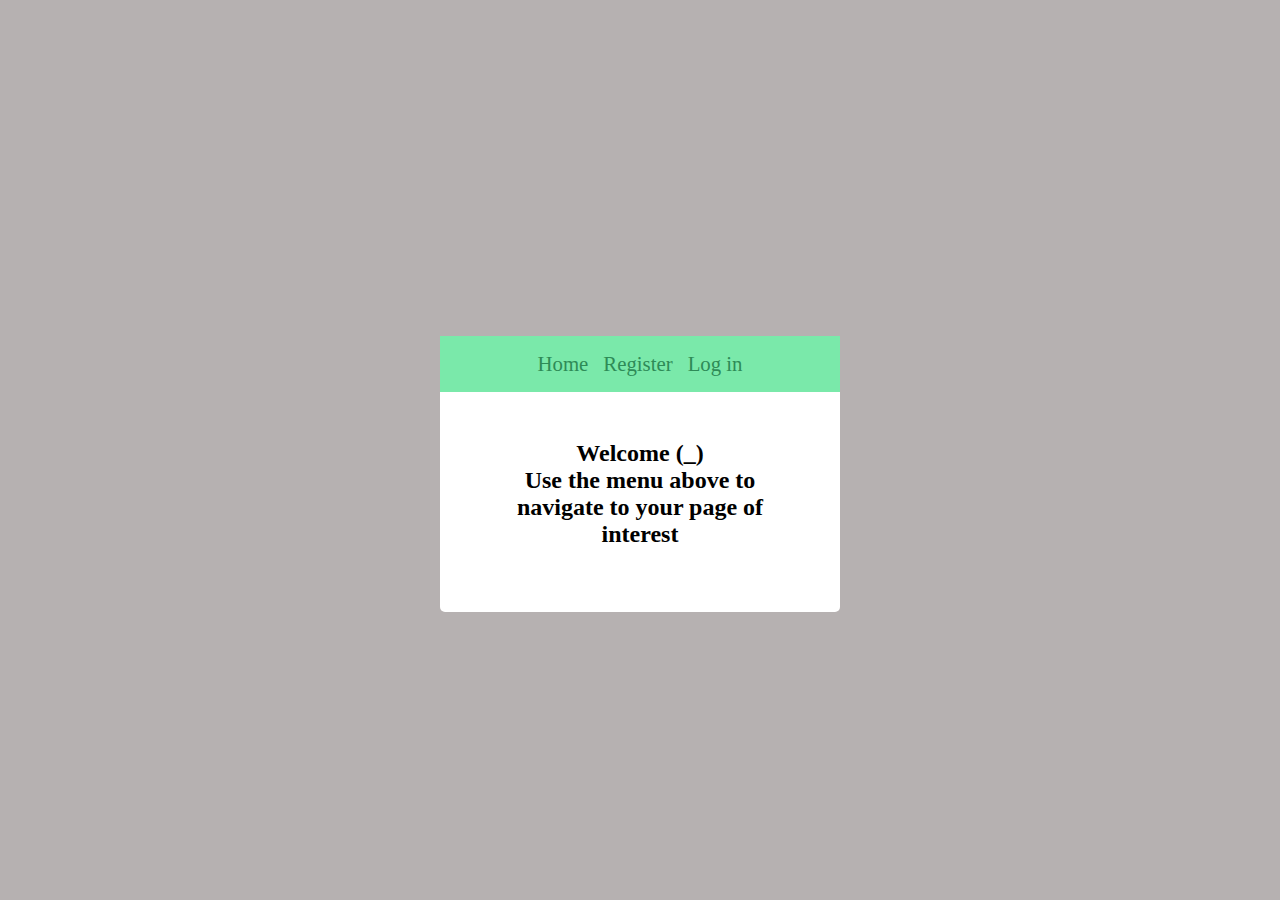
<file: registration/index.html>
<!DOCTYPE html>
<html lang="en">
<head>
    <meta charset="UTF-8">
    <meta http-equiv="X-UA-Compatible" content="IE=edge">
    <meta name="viewport" content="width=device-width, initial-scale=1.0">
    <link rel="stylesheet" href="style.css">
    <title>Home</title>
</head>
<body>
    <section class="container">
        <header>
            <nav>
                <li><a href="#">Home</a></li>
                <li><a href="register.html">Register</a></li>
                <li><a href="login.html">Log in</a></li>            
            </nav>
        </header>
        <main>
            <div class="welcome">
                <h2>Welcome (_)</h2>
                <h2>Use the menu above to navigate to your page of interest</h2>
            </div>

            
        </main>

        

    </section>
    
</body>
</html>
</file>
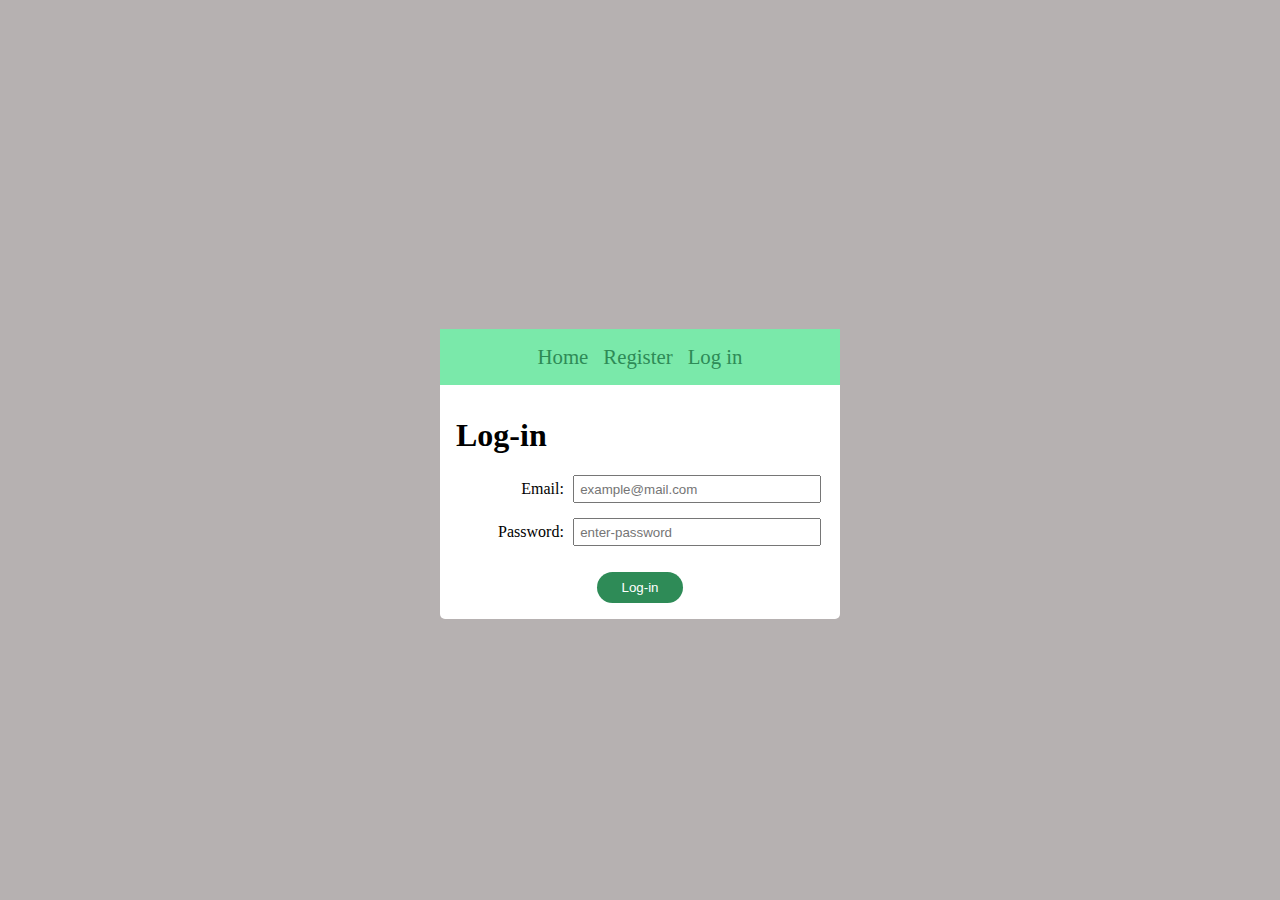
<file: registration/login.html>
<!DOCTYPE html>
<html lang="en">
<head>
    <meta charset="UTF-8">
    <meta http-equiv="X-UA-Compatible" content="IE=edge">
    <meta name="viewport" content="width=device-width, initial-scale=1.0">
    <link rel="stylesheet" href="style.css">
    <title>Home</title>
</head>
<body>
    <section class="container">
        <header>
            <nav>
                <li><a href="index.html">Home</a></li>
                <li><a href="register.html">Register</a></li>
                <li><a href="#">Log in</a></li>            
            </nav>
        </header>
        <main>
            <h1>Log-in</h1>

            <!-- form starts -->
            
            <form action="index.html">            
                
                <div class="inputfield">
                    <label for="email">Email:</label>
                    <input type="email" name="email" class="input" placeholder="example@mail.com" required>
                </div>

                <div class="inputfield">
                    <label for="password">Password:</label>
                    <input type="password" name="password" class="input" placeholder="enter-password" required>
                </div>
                
                <button class="btn">Log-in</button>
            </form>
            <!-- form ends -->
        </main>

        
        

    </section>
    
</body>
</html>
</file>
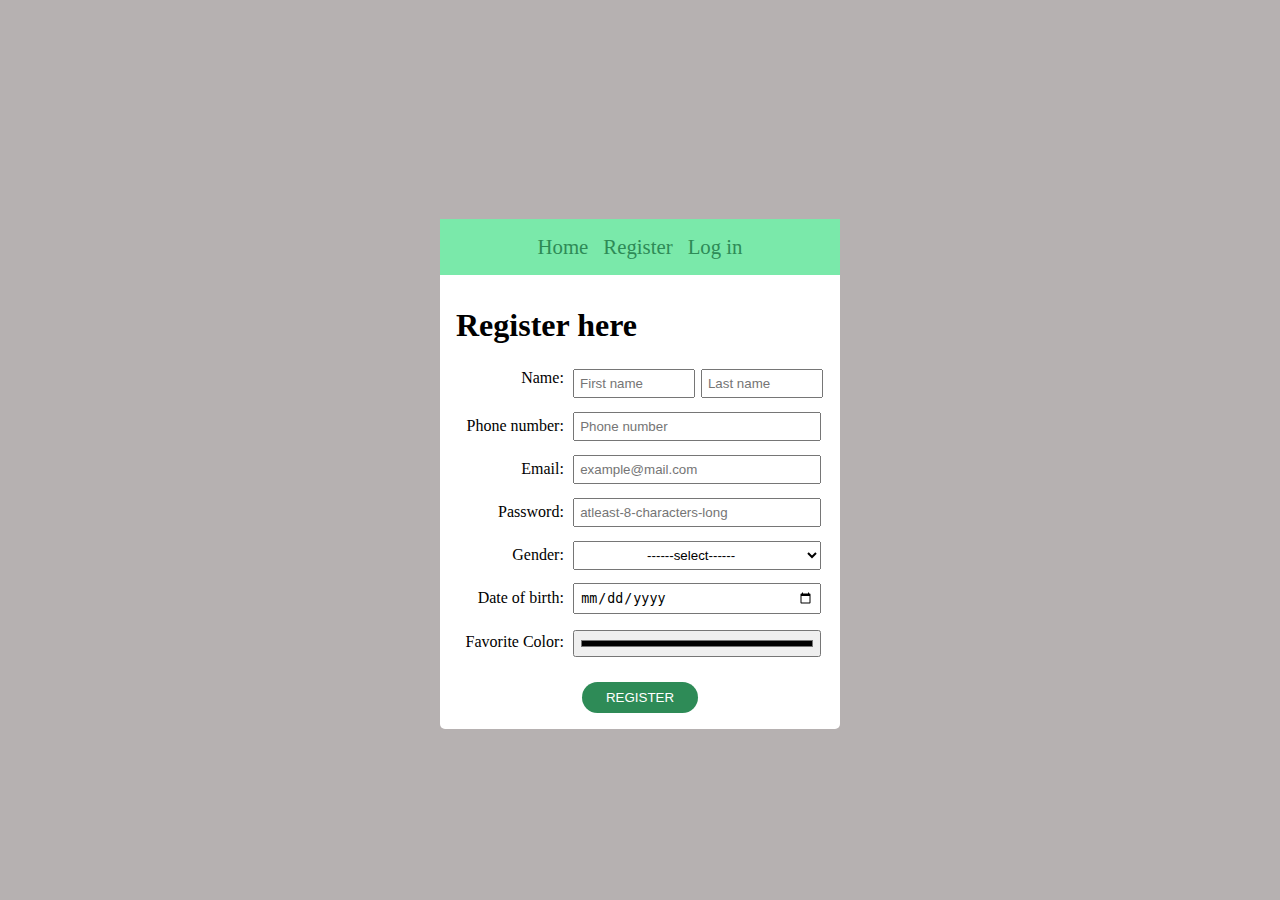
<file: registration/register.html>
<!DOCTYPE html>
<html lang="en">
<head>
    <meta charset="UTF-8">
    <meta http-equiv="X-UA-Compatible" content="IE=edge">
    <meta name="viewport" content="width=device-width, initial-scale=1.0">
    <link rel="stylesheet" href="style.css">
    <title>Home</title>
</head>
<body>
    <section class="container">
        <header>
            <nav>
                <li><a href="index.html">Home</a></li>
                <li><a href="#">Register</a></li>
                <li><a href="login.html">Log in</a></li>            
            </nav>
        </header>
        <main>
            <h1>Register here</h1>

            <!-- form starts -->
            
            <form action="success.html">            
                <div class="inputfield">
                    <label for="fname">Name:</label>
                    <input type="text" name="fname" placeholder="First name" class="inputname" id="firstname" required>
                    <input type="text" name="lname" placeholder="Last name" class="inputname" required>
                </div>
                
                <div class="inputfield">
                    <label for="phone">Phone number:</label>
                    <input type="number" name="phone" placeholder="Phone number" class="input" id="" required>
                </div>
                <div class="inputfield">
                    <label for="email">Email:</label>
                    <input type="email" name="email" class="input" placeholder="example@mail.com" required>
                </div>
                <div class="inputfield">
                    <label for="password">Password:</label>
                    <input type="password" name="password" class="input" placeholder="atleast-8-characters-long" required>
                </div>
                <div class="inputfield">
                    <label for="gender">Gender:</label>
                    <select id="gender" name="gender" required>
                        <option value="">------select------</option>
                        <option value="male">Male</option>
                        <option value="female">Female</option>
                    </select>
                    
                </div>
                
                <div class="inputfield">
                    <label for="dob">Date of birth:</label>
                    <input type="date" name="dob" class="input"id="" required>
                </div>
                <div class="inputfield">
                    <label for="fcolor">Favorite Color:</label>
                    <input type="color" name="fcolor"  class="input"id="" required>
                </div>
                <button class="btn">REGISTER</button>
            </form>
            <!-- form ends -->
        </main>

        

    </section>
    
</body>
</html>
</file>
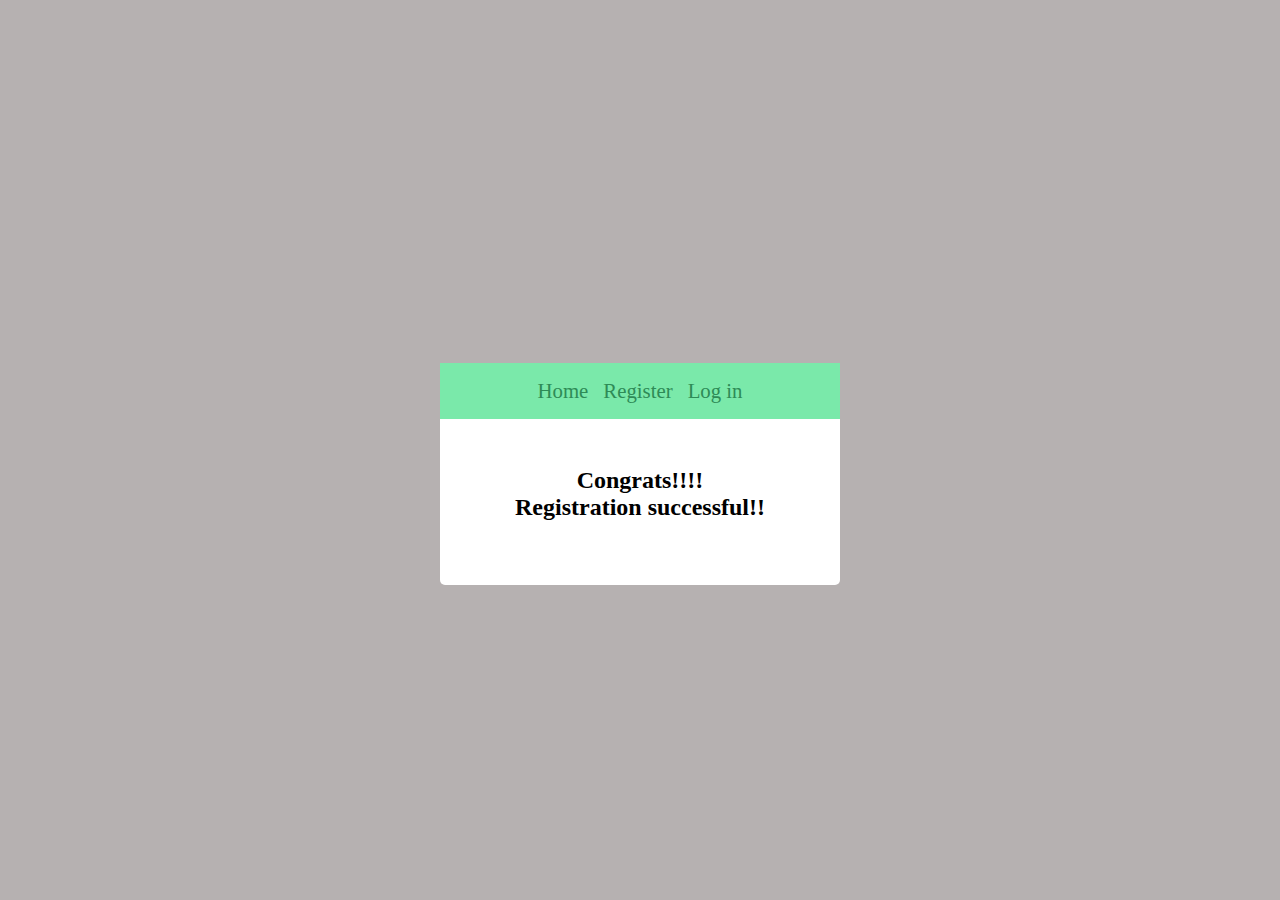
<file: registration/success.html>
<!DOCTYPE html>
<html lang="en">
<head>
    <meta charset="UTF-8">
    <meta http-equiv="X-UA-Compatible" content="IE=edge">
    <meta name="viewport" content="width=device-width, initial-scale=1.0">
    <link rel="stylesheet" href="style.css">
    <title>success</title>
</head>
<body>
    <section class="container">
        <header>
            <nav>
                <li><a href="index.html">Home</a></li>
                <li><a href="register.html">Register</a></li>
                <li><a href="login.html">Log in</a></li>            
            </nav>
        </header>
        <main>
            <div class="success">
                <h2>Congrats!!!!</h2>
                <h2>Registration successful!!</h2>
            </div>
                        
        </main>

        

    </section>
    
</body>
</html>
</file>
<file: registration/style.css>
*{
    box-sizing: border-box;
    padding: 0;
    margin: 0;
}
body{
    display: flex;
    justify-content: center;
    align-items: center;
    text-align: center;
    padding-top: 3rem;
    background-color: #b6b1b1;

}
header{
    box-sizing: border-box;
    padding: 0;
    margin: 0;
    background-color: rgb(122, 233, 170);
    color: seagreen;
}
nav a:active{
    color: white;
}
nav a:hover{
    border-bottom: 1px solid white;
}
nav a, li{
    text-decoration: none;
    list-style-type: none;
    color: inherit;
}
nav:hover{
    background-color: rgb(83, 216, 141);
}
nav{
    display: flex;
    justify-content: center;
    gap: 15px;
    padding-top: 1rem;
    padding-bottom: 1rem;
    font-size: 1.3rem;
    font-family:Georgia, 'Times New Roman', Times, serif;
    
}
.success, .welcome{
    padding: 3rem;
    
}
main h1{
    text-align: left;
    padding: 2rem 1rem 1rem 1rem;
    
}
label{
    width: 30%;
    float: left;
    text-align: right;
    
}
select{
    /* border: 0; */
    outline: 0;    
    text-align: center;

}
.container{
    padding-bottom: 1rem;
    width: 400px;
    background-color: #fff;
    border-radius: 5px;
    border: none;
}
.btn{
    background-color: seagreen;
    color: #fff;
    padding: 0.5rem 1.5rem;
    border-radius: 20px;
    border: none;
    margin-top: 1rem;
}
.inputfield{
    padding: 0.6rem
}
.input, select{
    width: 65%;
    padding:0.3rem;
    margin-top: -.5rem;
    /* border: none;
    border-bottom: 1px solid #b6b1b1; */
}
.inputname{
    width: 32%;
    margin-left: 2px;
    padding:0.3rem;
    /* border: none;
    border-bottom: 1px solid #b6b1b1; */
}html, body {
  height: 100%;
  width: 100%;
}
</file>
